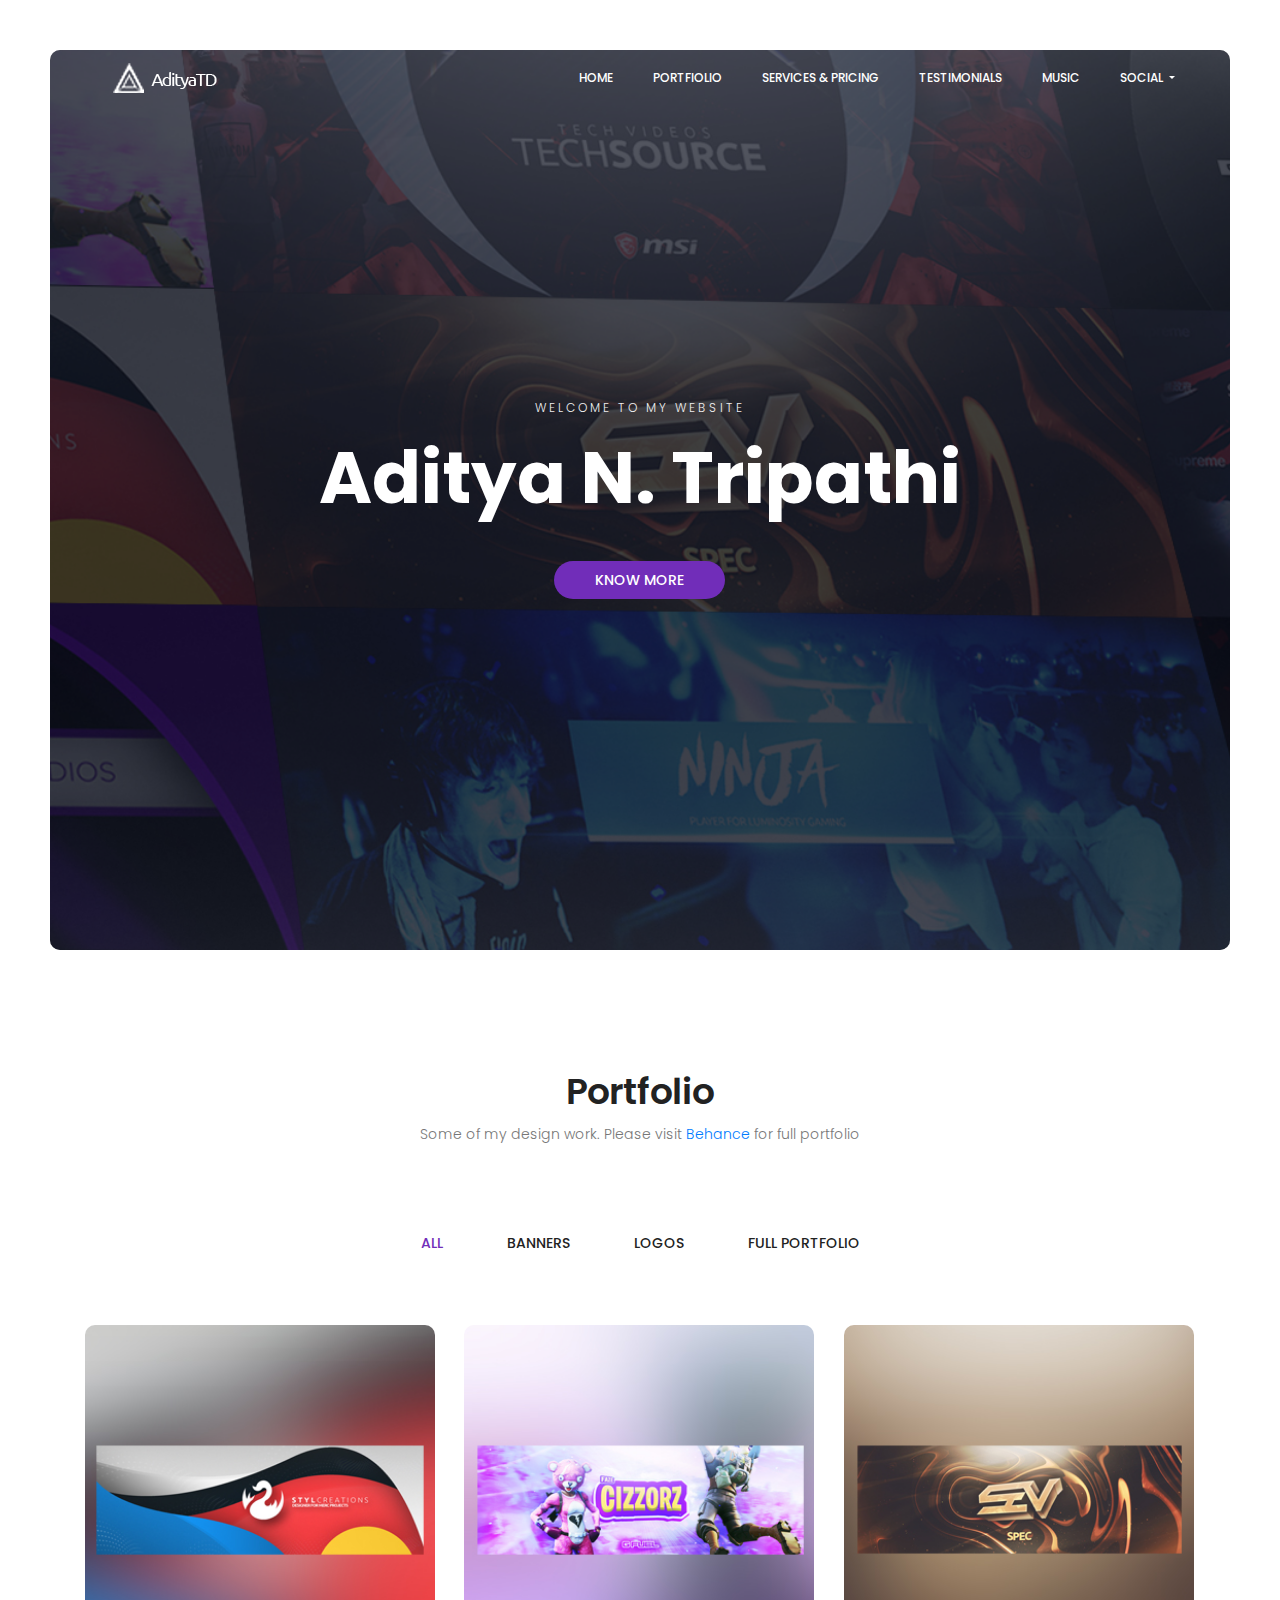
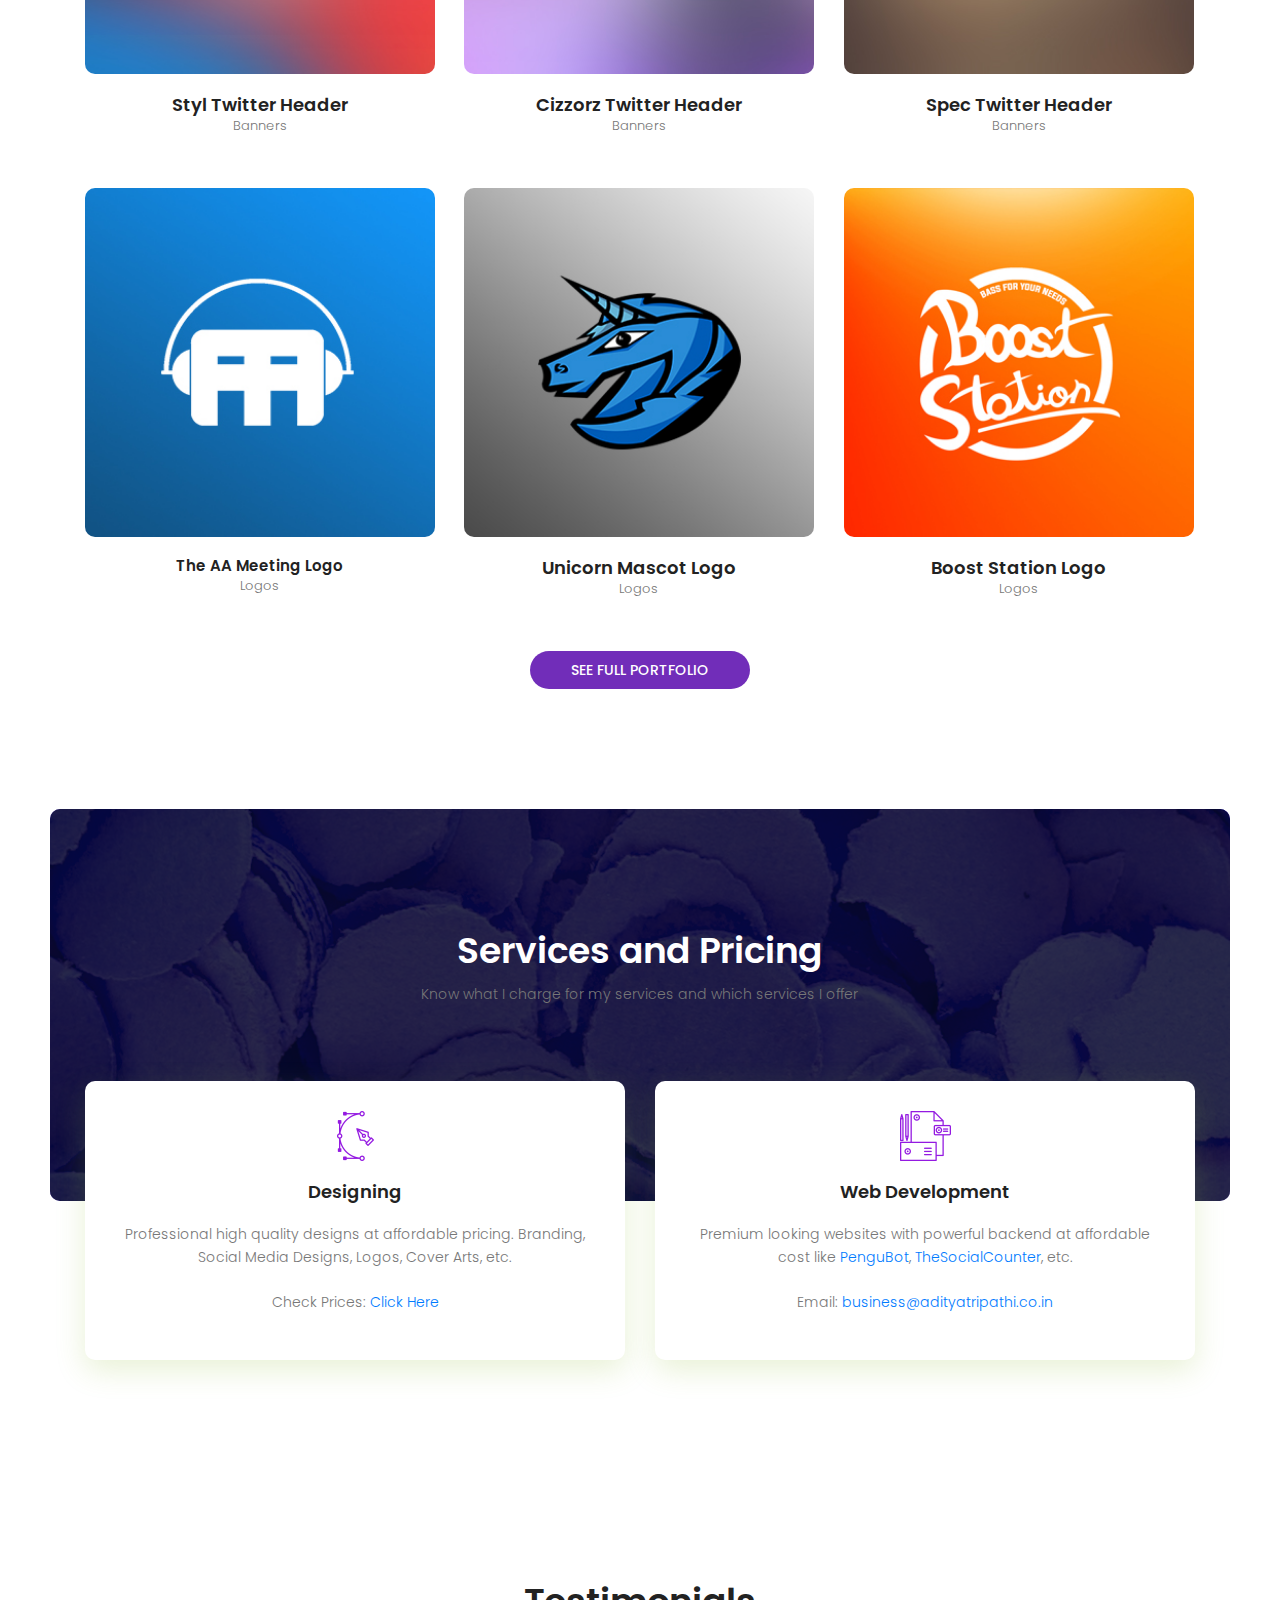
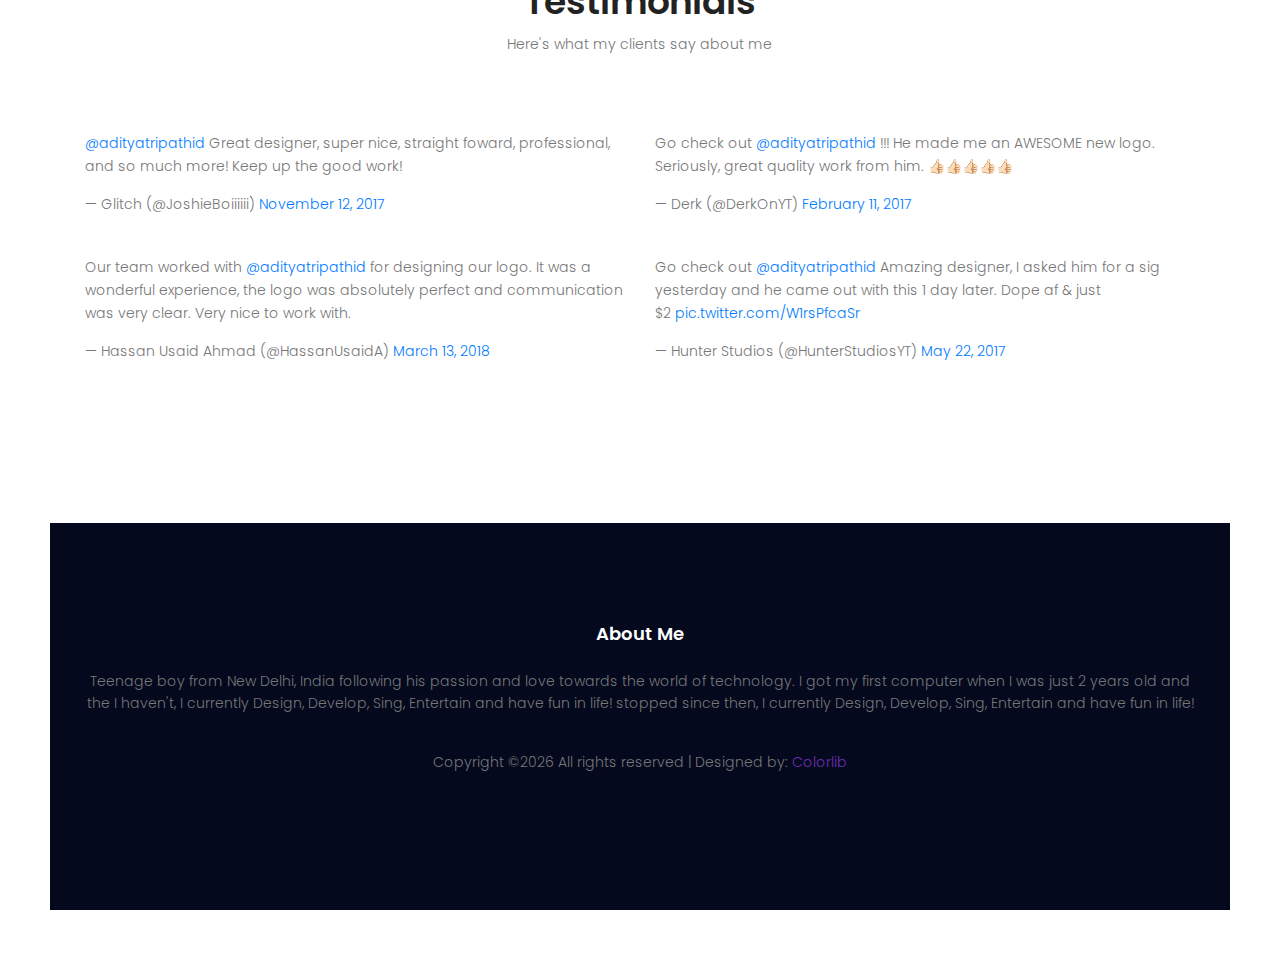
<file: 2018/index.html>
<!DOCTYPE html>
	<html lang="zxx" class="no-js">
	<head>
		<meta name="viewport" content="width=device-width, initial-scale=1, shrink-to-fit=no">
		<link rel="shortcut icon" href="img/fav.png">
		<meta name="author" content="Aditya Nath Tripathi">
		<meta name="description" content="Aditya is a singer/musician by passion but works as a full stack developer. It's been his passion to persue technology and music together.">
		<meta name="keywords" content="adityatd,aditya,aditya nath,aditya tripathi,aditya nath tripathi,aditya n tripathi, aditya td, aditya tripathi delhi, aditya dj delhi, adityadjdelhi, adityatripathidelhi, atd, tripathi, nath, aditya music, aditya song, aditya singer, aditya youtube, aditya songs, aditya singing, aditya sing, aditya developer, adi, adity, aditya technology">
		<meta charset="UTF-8">
		<title>Aditya Nath Tripathi</title>

		<meta property="og:type" content="profile">
		<meta property="og:title" content="Aditya Nath Tripathi - Home">
		<meta property="og:url" content="https://www.adityatripathi.co.in">
		<meta property="og:image" content="https://i.imgur.com/ulAiD8C.png">
		<meta property="profile:first_name" content="Aditya">
		<meta property="profile:last_name" content="Tripathi">

		<!-- Global site tag (gtag.js) - Google Analytics -->
		<script async src="https://www.googletagmanager.com/gtag/js?id=UA-45058479-8"></script>
		<script>
		  window.dataLayer = window.dataLayer || [];
		  function gtag(){dataLayer.push(arguments);}
		  gtag('js', new Date());

		  gtag('config', 'UA-45058479-8');
		</script>

		
		<link href="https://fonts.googleapis.com/css?family=Poppins:100,200,400,300,500,600,700" rel="stylesheet">
			<!--
			CSS
			============================================= -->
			<link rel="stylesheet" href="css/linearicons.css">
			<link rel="stylesheet" href="css/font-awesome.min.css">
			<link rel="stylesheet" href="css/bootstrap.css">
			<link rel="stylesheet" href="css/magnific-popup.css">
			<link rel="stylesheet" href="css/nice-select.css">
			<link rel="stylesheet" href="css/animate.min.css">
			<link rel="stylesheet" href="css/owl.carousel.css">
			<link rel="stylesheet" href="css/main.css">
		</head>
		<body>
			<div class="protfolio-wrap">

			<!-- Start Header Area -->
			<header class="default-header">
				<nav class="navbar navbar-expand-lg  navbar-light">
					<div class="container">
						  <a class="navbar-brand" href="index.html">
						  	<img src="img/logo.png" alt="">
						  </a>
						  <button class="navbar-toggler" type="button" data-toggle="collapse" data-target="#navbarSupportedContent" aria-controls="navbarSupportedContent" aria-expanded="false" aria-label="Toggle navigation">
						    <span class="text-white lnr lnr-menu"></span>
						  </button>

						  <div class="collapse navbar-collapse justify-content-end align-items-center" id="navbarSupportedContent">
						    <ul class="navbar-nav">
								<li><a href="#home">Home</a></li>
								<li><a href="#portfolio">Portfiolio</a></li>
								<li><a href="#service">Services & Pricing</a></li>
								<li><a href="#testimonial">Testimonials</a></li>
								<li><a href="https://youtube.com/AdityaTD">Music</a></li>
							   <!-- Dropdown -->
							    <li class="dropdown">
							      <a class="dropdown-toggle" href="#" id="navbardrop" data-toggle="dropdown">
							        Social
							      </a>
							      <div class="dropdown-menu">
							        <a class="dropdown-item" href="https://www.twitter.com/adityatripathid">Twitter</a>
							        <a class="dropdown-item" href="https://www.youtube.com/AdityaTD">YouTube</a>
											<a class="dropdown-item" href="https://www.fb.com/adityatripathidelhi">Facebook</a>
											<a class="dropdown-item" href="https://www.behance.net/AdityaTD">Behance</a>
											<a class="dropdown-item" href="https://www.dribbble.com/AdityaTD">Dribbble</a>
							      </div>
							    </li>
						    </ul>
						  </div>
					</div>
				</nav>
			</header>
			<!-- End Header Area -->
				<!-- start banner Area -->
				<section class="banner-area relative" id="home">
					<div class="overlay overlay-bg"></div>
					<div class="container">
						<div class="row fullscreen d-flex align-items-center justify-content-center">
							<div class="banner-content col-lg-10">
								<h5 class="text-uppercase">Welcome to my website</h5>
								<h1>
									Aditya N. Tripathi
								</h1>
								<a href="" class="primary-btn text-uppercase">Know More</a>
							</div>
						</div>
					</div>
				</section>
				<!-- End banner Area -->

				<!-- Start portfolio-area Area -->
				<section class="portfolio-area section-gap" id="portfolio">
				  <div class="container">
						<div class="row d-flex justify-content-center">
							<div class="menu-content col-lg-10">
								<div class="title text-center">
									<h1 class="mb-10">Portfolio</h1>
									<p>Some of my design work. Please visit <a href="https://behance.net/AdityaTD">Behance<a> for full portfolio</p>
								</div>
							</div>
						</div>

				    <div class="filters">
				      <ul>
				        <li class="active" data-filter="*">All</li>
								<li data-filter=".banners">Banners</li>
				        <li data-filter=".logos">Logos</li>
								<a href="https://www.behance.net/AdityaTD"><li>Full Portfolio</li></a>
				      </ul>
				    </div>

				    <div class="filters-content">
				      <div class="row grid">
				        <div class="single-portfolio col-sm-4 all banners">
				          <div class="item">
				            <a href="https://www.behance.net/gallery/51260801/Social-Media-Banner-Designs"><img src="img/p1.jpg" alt="Work 1"></a>
				            <div class="p-inner">
				              <h4>Styl Twitter Header</h4>
				              <div class="cat">Banners</div>
				            </div>
				          </div>
				        </div>
				        <div class="single-portfolio col-sm-4 all banners">
									<div class="item">
				            <a href="https://www.behance.net/gallery/51260801/Social-Media-Banner-Designs"><img src="img/p2.jpg" alt="Work 2"></a>
				            <div class="p-inner">
				              <h4>Cizzorz Twitter Header</h4>
				              <div class="cat">Banners</div>
				            </div>
				          </div>
				        </div>
				        <div class="single-portfolio col-sm-4 all banners">
									<div class="item">
				            <a href="https://www.behance.net/gallery/51260801/Social-Media-Banner-Designs"><img src="img/p3.jpg" alt="Work 3"></a>
				            <div class="p-inner">
				              <h4>Spec Twitter Header</h4>
				              <div class="cat">Banners</div>
				            </div>
				          </div>
				        </div>

				        <div class="single-portfolio col-sm-4 all logos">
				          <div class="item">
				            <a href="https://www.behance.net/gallery/63992037/The-AA-Meeting-Logo"><img src="img/p4.jpg" alt="Work 4"></a>
				            <div class="p-inner">
				              <h5>The AA Meeting Logo</h5>
				              <div class="cat">Logos</div>
				            </div>
				          </div>
				        </div>
				        <div class="single-portfolio col-sm-4 all logos">
				          <div class="item">
				            <a href="https://www.behance.net/gallery/60568029/Logofolio"><img src="img/p5.jpg" alt="Work 5"></a>
				            <div class="p-inner">
				              <h4>Unicorn Mascot Logo</h4>
				              <div class="cat">Logos</div>
				            </div>
				          </div>
				        </div>
				        <div class="single-portfolio col-sm-4 all logos">
				          <div class="item">
				            <a href="https://www.behance.net/gallery/60568029/Logofolio"><img src="img/p6.jpg" alt="Work 6"></a>
				            <div class="p-inner">
				              <h4>Boost Station Logo</h4>
				              <div class="cat">Logos</div>
				            </div>
				          </div>
				        </div>
				      </div>
							<center><a href="https://www.behance.net/AdityaTD" class="primary-btn text-uppercase">See Full Portfolio</a></center>
				    </div>

				  </div>
				</section>
				<!-- End portfolio-area Area -->


				<!-- Start service Area -->
				<section class="service-area section-gap relative" id="service">
					<div class="overlay overlay-bg"></div>
					<div class="container">
						<div class="row d-flex justify-content-center">
							<div class="menu-content pb-60 col-lg-10">
								<div class="title text-center">
									<h1 class="mb-10 text-white">Services and Pricing</h1>
									<p>Know what I charge for my services and which services I offer</p>
								</div>
							</div>
						</div>
					</div>
				</section>
				<!-- End service Area -->

				<!-- Start services Area -->
				<section class="services-area pb-100" >
					<div class="container">
						<div class="row">
							<div class="col-lg-6">
								<div class="single-service">
									<img class="img-fluid" src="img/s1.png" alt="">
									<h4>Designing</h4>
									<p>
										Professional high quality designs at affordable pricing. Branding, Social Media Designs, Logos, Cover Arts, etc.<br><br>Check Prices: <a href="https://docs.google.com/document/d/1Ciisb-VHWz2H-6aOUQpCN2Ons55s2g_cGT-wZcvUPX8/edit?usp=sharing">Click Here</a>
									</p>
								</div>
							</div>
							<div class="col-lg-6">
								<div class="single-service">
									<img class="img-fluid" src="img/s2.png" alt="">
									<h4>Web Development</h4>
									<p>
										Premium looking websites with powerful backend at affordable cost like <a href="https://www.PenguBot.cc">PenguBot<a/>, <a href="https://www.thesocialcounter.com">TheSocialCounter</a>, etc.<br><br>Email: <a href="mailto:business@adityatripathi.co.in">business@adityatripathi.co.in</a>
								</div>
							</div>
						</div>
					</div>
				</section>
				<!-- End services Area -->

				<!-- Start review Area -->
				<section class="review-area section-gap" id="testimonial">
					<div class="container">
						<div class="row d-flex justify-content-center">
							<div class="menu-content pb-60 col-lg-10">
								<div class="title text-center">
									<h1 class="mb-10">Testimonials</h1>
									<p>Here's what my clients say about me</p>
								</div>
							</div>
						</div>
						<div class="row">
							<div class="col-lg-6">
								<div class="single-review">
									<blockquote class="twitter-tweet" data-lang="en"><p lang="en" dir="ltr"><a href="https://twitter.com/adityatripathid?ref_src=twsrc%5Etfw">@adityatripathid</a> Great designer, super nice, straight foward, professional, and so much more! Keep up the good work!</p>&mdash; Glitch (@JoshieBoiiiiii) <a href="https://twitter.com/JoshieBoiiiiii/status/929718466289872896?ref_src=twsrc%5Etfw">November 12, 2017</a></blockquote>
									<script async src="https://platform.twitter.com/widgets.js" charset="utf-8"></script>
								</div>
								<div class="single-review">
									<blockquote class="twitter-tweet" data-lang="en"><p lang="en" dir="ltr">Our team worked with <a href="https://twitter.com/adityatripathid?ref_src=twsrc%5Etfw">@adityatripathid</a> for designing our logo. It was a wonderful experience, the logo was absolutely perfect and communication was very clear. Very nice to work with.</p>&mdash; Hassan Usaid Ahmad (@HassanUsaidA) <a href="https://twitter.com/HassanUsaidA/status/973583633662533632?ref_src=twsrc%5Etfw">March 13, 2018</a></blockquote>
									<script async src="https://platform.twitter.com/widgets.js" charset="utf-8"></script>
								</div>
							</div>
							<div class="col-lg-6">
								<div class="single-review">
									<blockquote class="twitter-tweet" data-conversation="none" data-lang="en"><p lang="en" dir="ltr">Go check out <a href="https://twitter.com/adityatripathid">@adityatripathid</a> !!! He made me an AWESOME new logo.  Seriously, great quality work from him. 👍🏻👍🏻👍🏻👍🏻👍🏻</p>&mdash; Derk (@DerkOnYT) <a href="https://twitter.com/DerkOnYT/status/830479070358020096">February 11, 2017</a></blockquote>
									<script async src="//platform.twitter.com/widgets.js" charset="utf-8"></script>
								</div>
								<div class="single-review">
									<blockquote class="twitter-tweet" data-cards="hidden" data-lang="en"><p lang="en" dir="ltr">Go check out <a href="https://twitter.com/adityatripathid">@adityatripathid</a> Amazing designer, I asked him for a sig yesterday and he came out with this 1 day later. Dope af &amp; just <br>$2 <a href="https://t.co/W1rsPfcaSr">pic.twitter.com/W1rsPfcaSr</a></p>&mdash; Hunter Studios (@HunterStudiosYT) <a href="https://twitter.com/HunterStudiosYT/status/866679200618557441">May 22, 2017</a></blockquote>
									<script async src="//platform.twitter.com/widgets.js" charset="utf-8"></script>
								</div>
							</div>
						</div>
				</section>
				<!-- End review Area -->


				<!-- start footer Area -->
				<footer class="footer-area section-gap">
					<div class="container">
						<div class="row">
							<div class="col-lg-12 col-md-12 col-sm-12">
								<div class="single-footer-widget">
									<center>
									<h6>About Me</h6>
									<p>
										Teenage boy from New Delhi, India following his passion and love towards the world of technology. I got my first computer when I was just 2 years old and the I haven't, I currently Design, Develop, Sing, Entertain and have fun in life! stopped since then, I currently Design, Develop, Sing, Entertain and have fun in life!
									</p>
									<p class="footer-text">
									<!-- Link back to Colorlib can't be removed. Template is licensed under CC BY 3.0. -->
Copyright &copy;<script>document.write(new Date().getFullYear());</script> All rights reserved | Designed by: <a href="https://colorlib.com/">Colorlib</a>
<!-- Link back to Colorlib can't be removed. Template is licensed under CC BY 3.0. -->
								</p>
							</center>
								</div>
							</div>
						</div>
					</div>
				</footer>
				<!-- End footer Area -->
			</div>
			<script src="js/vendor/jquery-2.2.4.min.js"></script>
			<script src="https://cdnjs.cloudflare.com/ajax/libs/popper.js/1.12.9/umd/popper.min.js" integrity="sha384-ApNbgh9B+Y1QKtv3Rn7W3mgPxhU9K/ScQsAP7hUibX39j7fakFPskvXusvfa0b4Q" crossorigin="anonymous"></script>
			<script src="js/vendor/bootstrap.min.js"></script>
  			<script src="js/easing.min.js"></script>
			<script src="js/jquery.ajaxchimp.min.js"></script>
			<script src="js/jquery.magnific-popup.min.js"></script>
			<script src="js/owl.carousel.min.js"></script>
			<script src="js/jquery.sticky.js"></script>
			<script src="js/jquery.nice-select.min.js"></script>
			<script src="js/parallax.min.js"></script>
			<script src="js/mail-script.js"></script>
			<script src="js/isotope.pkgd.min.js"></script>
			<script src="js/main.js"></script>
		</body>
	</html>
</file>
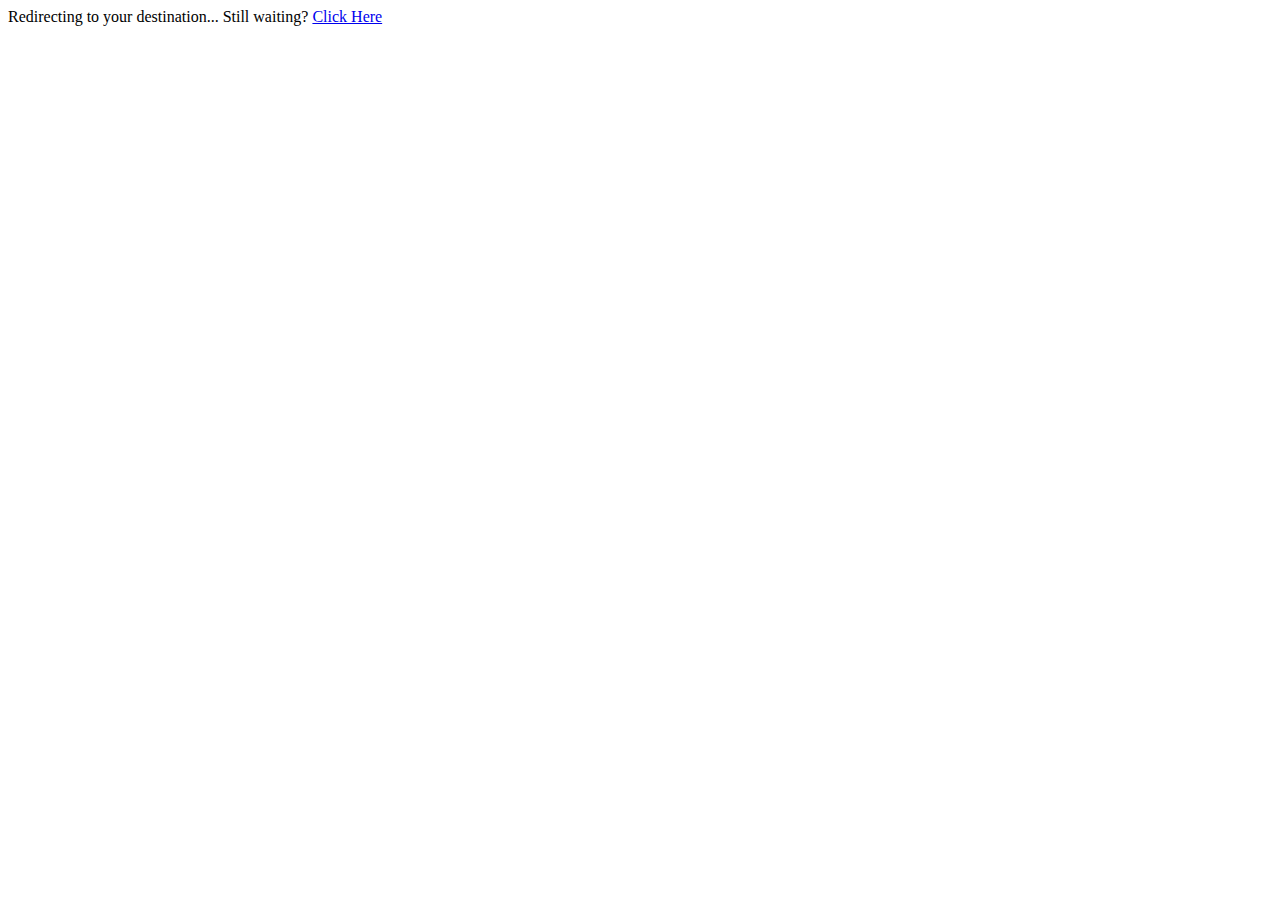
<file: zakham/index.html>
<!DOCTYPE html>
<html lang="en" class="has-navbar-fixed-top">
    <head>
        <meta charset="utf-8">
        <meta name="viewport" content="width=device-width, initial-scale=1">
        <title>Zakham - Aditya Tripathi ft. Selaab</title>

        <meta property="og:type" content="website">
		<meta property="og:title" content="Zakham - Aditya Tripathi ft.Selaab">
		<meta property="og:url" content="https://www.AdityaTD.me">
        <meta property="og:image" content="https://s3.amazonaws.com/gather.fandalism.com/3000x3000-1346515--A61CE2DF-6EF8-4A6E-9BF2533509F1AEDE--1612647052746--ArtworkFinal.jpg">
        <meta name="og:description" content="Zakham by Aditya Tripathi is Now Released! Stream now on Spotify, Apple Music, YouTube Music, JioSaavn, Amazon Music and more!">
		<meta property="profile:first_name" content="Aditya">
        <meta property="profile:last_name" content="Tripathi">
        <meta name="author" content="Aditya Nath Tripathi">
		<meta name="description" content="Zakham is Now Released! Stream now on Spotify, Apple Music, YouTube Music, JioSaavn, Amazon Music and more!">
		<meta name="keywords" content="aditya tripathi,aditya nath tripathi,adityatd,aditya td,aditya tripathi song,aditya song,aditya singing,aditya tripathi design,aditya tripathi developer,aditya,zakham, zakham aditya, zakham selaab, zakham aditya tripathi">

        <script async defer data-domain="adityatripathi.co.in" src="https://plausible.climactic.co/js/plausible.js"></script>
    </head>
    
    <body>
        Redirecting to your destination... Still waiting? <a href="https://distrokid.com/hyperfollow/adityatripathi/zakham-feat-selaab">Click Here</a>
    </body>

    <!-- Developed by Aditya Nath Tripathi (contact@adityatd.me) - All Rights Reserved -->
</html>
</file>
<file: 2018/css/linearicons.css>
@font-face {
	font-family: 'Linearicons-Free';
	src:url('../fonts/Linearicons-Free.eot?w118d');
	src:url('../fonts/Linearicons-Free.eot?#iefixw118d') format('embedded-opentype'),
		url('../fonts/Linearicons-Free.woff2?w118d') format('woff2'),
		url('../fonts/Linearicons-Free.woff?w118d') format('woff'),
		url('../fonts/Linearicons-Free.ttf?w118d') format('truetype'),
		url('../fonts/Linearicons-Free.svg?w118d#Linearicons-Free') format('svg');
	font-weight: normal;
	font-style: normal;
}

.lnr {
	font-family: 'Linearicons-Free';
	speak: none;
	font-style: normal;
	font-weight: normal;
	font-variant: normal;
	text-transform: none;
	line-height: 1;

	/* Better Font Rendering =========== */
	-webkit-font-smoothing: antialiased;
	-moz-osx-font-smoothing: grayscale;
}

.lnr-home:before {
	content: "\e800";
}
.lnr-apartment:before {
	content: "\e801";
}
.lnr-pencil:before {
	content: "\e802";
}
.lnr-magic-wand:before {
	content: "\e803";
}
.lnr-drop:before {
	content: "\e804";
}
.lnr-lighter:before {
	content: "\e805";
}
.lnr-poop:before {
	content: "\e806";
}
.lnr-sun:before {
	content: "\e807";
}
.lnr-moon:before {
	content: "\e808";
}
.lnr-cloud:before {
	content: "\e809";
}
.lnr-cloud-upload:before {
	content: "\e80a";
}
.lnr-cloud-download:before {
	content: "\e80b";
}
.lnr-cloud-sync:before {
	content: "\e80c";
}
.lnr-cloud-check:before {
	content: "\e80d";
}
.lnr-database:before {
	content: "\e80e";
}
.lnr-lock:before {
	content: "\e80f";
}
.lnr-cog:before {
	content: "\e810";
}
.lnr-trash:before {
	content: "\e811";
}
.lnr-dice:before {
	content: "\e812";
}
.lnr-heart:before {
	content: "\e813";
}
.lnr-star:before {
	content: "\e814";
}
.lnr-star-half:before {
	content: "\e815";
}
.lnr-star-empty:before {
	content: "\e816";
}
.lnr-flag:before {
	content: "\e817";
}
.lnr-envelope:before {
	content: "\e818";
}
.lnr-paperclip:before {
	content: "\e819";
}
.lnr-inbox:before {
	content: "\e81a";
}
.lnr-eye:before {
	content: "\e81b";
}
.lnr-printer:before {
	content: "\e81c";
}
.lnr-file-empty:before {
	content: "\e81d";
}
.lnr-file-add:before {
	content: "\e81e";
}
.lnr-enter:before {
	content: "\e81f";
}
.lnr-exit:before {
	content: "\e820";
}
.lnr-graduation-hat:before {
	content: "\e821";
}
.lnr-license:before {
	content: "\e822";
}
.lnr-music-note:before {
	content: "\e823";
}
.lnr-film-play:before {
	content: "\e824";
}
.lnr-camera-video:before {
	content: "\e825";
}
.lnr-camera:before {
	content: "\e826";
}
.lnr-picture:before {
	content: "\e827";
}
.lnr-book:before {
	content: "\e828";
}
.lnr-bookmark:before {
	content: "\e829";
}
.lnr-user:before {
	content: "\e82a";
}
.lnr-users:before {
	content: "\e82b";
}
.lnr-shirt:before {
	content: "\e82c";
}
.lnr-store:before {
	content: "\e82d";
}
.lnr-cart:before {
	content: "\e82e";
}
.lnr-tag:before {
	content: "\e82f";
}
.lnr-phone-handset:before {
	content: "\e830";
}
.lnr-phone:before {
	content: "\e831";
}
.lnr-pushpin:before {
	content: "\e832";
}
.lnr-map-marker:before {
	content: "\e833";
}
.lnr-map:before {
	content: "\e834";
}
.lnr-location:before {
	content: "\e835";
}
.lnr-calendar-full:before {
	content: "\e836";
}
.lnr-keyboard:before {
	content: "\e837";
}
.lnr-spell-check:before {
	content: "\e838";
}
.lnr-screen:before {
	content: "\e839";
}
.lnr-smartphone:before {
	content: "\e83a";
}
.lnr-tablet:before {
	content: "\e83b";
}
.lnr-laptop:before {
	content: "\e83c";
}
.lnr-laptop-phone:before {
	content: "\e83d";
}
.lnr-power-switch:before {
	content: "\e83e";
}
.lnr-bubble:before {
	content: "\e83f";
}
.lnr-heart-pulse:before {
	content: "\e840";
}
.lnr-construction:before {
	content: "\e841";
}
.lnr-pie-chart:before {
	content: "\e842";
}
.lnr-chart-bars:before {
	content: "\e843";
}
.lnr-gift:before {
	content: "\e844";
}
.lnr-diamond:before {
	content: "\e845";
}
.lnr-linearicons:before {
	content: "\e846";
}
.lnr-dinner:before {
	content: "\e847";
}
.lnr-coffee-cup:before {
	content: "\e848";
}
.lnr-leaf:before {
	content: "\e849";
}
.lnr-paw:before {
	content: "\e84a";
}
.lnr-rocket:before {
	content: "\e84b";
}
.lnr-briefcase:before {
	content: "\e84c";
}
.lnr-bus:before {
	content: "\e84d";
}
.lnr-car:before {
	content: "\e84e";
}
.lnr-train:before {
	content: "\e84f";
}
.lnr-bicycle:before {
	content: "\e850";
}
.lnr-wheelchair:before {
	content: "\e851";
}
.lnr-select:before {
	content: "\e852";
}
.lnr-earth:before {
	content: "\e853";
}
.lnr-smile:before {
	content: "\e854";
}
.lnr-sad:before {
	content: "\e855";
}
.lnr-neutral:before {
	content: "\e856";
}
.lnr-mustache:before {
	content: "\e857";
}
.lnr-alarm:before {
	content: "\e858";
}
.lnr-bullhorn:before {
	content: "\e859";
}
.lnr-volume-high:before {
	content: "\e85a";
}
.lnr-volume-medium:before {
	content: "\e85b";
}
.lnr-volume-low:before {
	content: "\e85c";
}
.lnr-volume:before {
	content: "\e85d";
}
.lnr-mic:before {
	content: "\e85e";
}
.lnr-hourglass:before {
	content: "\e85f";
}
.lnr-undo:before {
	content: "\e860";
}
.lnr-redo:before {
	content: "\e861";
}
.lnr-sync:before {
	content: "\e862";
}
.lnr-history:before {
	content: "\e863";
}
.lnr-clock:before {
	content: "\e864";
}
.lnr-download:before {
	content: "\e865";
}
.lnr-upload:before {
	content: "\e866";
}
.lnr-enter-down:before {
	content: "\e867";
}
.lnr-exit-up:before {
	content: "\e868";
}
.lnr-bug:before {
	content: "\e869";
}
.lnr-code:before {
	content: "\e86a";
}
.lnr-link:before {
	content: "\e86b";
}
.lnr-unlink:before {
	content: "\e86c";
}
.lnr-thumbs-up:before {
	content: "\e86d";
}
.lnr-thumbs-down:before {
	content: "\e86e";
}
.lnr-magnifier:before {
	content: "\e86f";
}
.lnr-cross:before {
	content: "\e870";
}
.lnr-menu:before {
	content: "\e871";
}
.lnr-list:before {
	content: "\e872";
}
.lnr-chevron-up:before {
	content: "\e873";
}
.lnr-chevron-down:before {
	content: "\e874";
}
.lnr-chevron-left:before {
	content: "\e875";
}
.lnr-chevron-right:before {
	content: "\e876";
}
.lnr-arrow-up:before {
	content: "\e877";
}
.lnr-arrow-down:before {
	content: "\e878";
}
.lnr-arrow-left:before {
	content: "\e879";
}
.lnr-arrow-right:before {
	content: "\e87a";
}
.lnr-move:before {
	content: "\e87b";
}
.lnr-warning:before {
	content: "\e87c";
}
.lnr-question-circle:before {
	content: "\e87d";
}
.lnr-menu-circle:before {
	content: "\e87e";
}
.lnr-checkmark-circle:before {
	content: "\e87f";
}
.lnr-cross-circle:before {
	content: "\e880";
}
.lnr-plus-circle:before {
	content: "\e881";
}
.lnr-circle-minus:before {
	content: "\e882";
}
.lnr-arrow-up-circle:before {
	content: "\e883";
}
.lnr-arrow-down-circle:before {
	content: "\e884";
}
.lnr-arrow-left-circle:before {
	content: "\e885";
}
.lnr-arrow-right-circle:before {
	content: "\e886";
}
.lnr-chevron-up-circle:before {
	content: "\e887";
}
.lnr-chevron-down-circle:before {
	content: "\e888";
}
.lnr-chevron-left-circle:before {
	content: "\e889";
}
.lnr-chevron-right-circle:before {
	content: "\e88a";
}
.lnr-crop:before {
	content: "\e88b";
}
.lnr-frame-expand:before {
	content: "\e88c";
}
.lnr-frame-contract:before {
	content: "\e88d";
}
.lnr-layers:before {
	content: "\e88e";
}
.lnr-funnel:before {
	content: "\e88f";
}
.lnr-text-format:before {
	content: "\e890";
}
.lnr-text-format-remove:before {
	content: "\e891";
}
.lnr-text-size:before {
	content: "\e892";
}
.lnr-bold:before {
	content: "\e893";
}
.lnr-italic:before {
	content: "\e894";
}
.lnr-underline:before {
	content: "\e895";
}
.lnr-strikethrough:before {
	content: "\e896";
}
.lnr-highlight:before {
	content: "\e897";
}
.lnr-text-align-left:before {
	content: "\e898";
}
.lnr-text-align-center:before {
	content: "\e899";
}
.lnr-text-align-right:before {
	content: "\e89a";
}
.lnr-text-align-justify:before {
	content: "\e89b";
}
.lnr-line-spacing:before {
	content: "\e89c";
}
.lnr-indent-increase:before {
	content: "\e89d";
}
.lnr-indent-decrease:before {
	content: "\e89e";
}
.lnr-pilcrow:before {
	content: "\e89f";
}
.lnr-direction-ltr:before {
	content: "\e8a0";
}
.lnr-direction-rtl:before {
	content: "\e8a1";
}
.lnr-page-break:before {
	content: "\e8a2";
}
.lnr-sort-alpha-asc:before {
	content: "\e8a3";
}
.lnr-sort-amount-asc:before {
	content: "\e8a4";
}
.lnr-hand:before {
	content: "\e8a5";
}
.lnr-pointer-up:before {
	content: "\e8a6";
}
.lnr-pointer-right:before {
	content: "\e8a7";
}
.lnr-pointer-down:before {
	content: "\e8a8";
}
.lnr-pointer-left:before {
	content: "\e8a9";
}
</file>
<file: 2018/css/nice-select.css>
.nice-select {
  -webkit-tap-highlight-color: transparent;
  background-color: #fff;
  border-radius: 5px;
  border: solid 1px #e8e8e8;
  box-sizing: border-box;
  clear: both;
  cursor: pointer;
  display: block;
  float: left;
  font-family: inherit;
  font-size: 14px;
  font-weight: normal;
  height: 42px;
  line-height: 40px;
  outline: none;
  padding-left: 18px;
  padding-right: 30px;
  position: relative;
  text-align: left !important;
  -webkit-transition: all 0.2s ease-in-out;
  transition: all 0.2s ease-in-out;
  -webkit-user-select: none;
     -moz-user-select: none;
      -ms-user-select: none;
          user-select: none;
  white-space: nowrap;
  width: auto; }
  .nice-select:hover {
    border-color: #dbdbdb; }
  .nice-select:active, .nice-select.open, .nice-select:focus {
    border-color: #999; }
  .nice-select:after {
    border-bottom: 2px solid #999;
    border-right: 2px solid #999;
    content: '';
    display: block;
    height: 5px;
    margin-top: -4px;
    pointer-events: none;
    position: absolute;
    right: 12px;
    top: 50%;
    -webkit-transform-origin: 66% 66%;
        -ms-transform-origin: 66% 66%;
            transform-origin: 66% 66%;
    -webkit-transform: rotate(45deg);
        -ms-transform: rotate(45deg);
            transform: rotate(45deg);
    -webkit-transition: all 0.15s ease-in-out;
    transition: all 0.15s ease-in-out;
    width: 5px; }
  .nice-select.open:after {
    -webkit-transform: rotate(-135deg);
        -ms-transform: rotate(-135deg);
            transform: rotate(-135deg); }
  .nice-select.open .list {
    opacity: 1;
    pointer-events: auto;
    -webkit-transform: scale(1) translateY(0);
        -ms-transform: scale(1) translateY(0);
            transform: scale(1) translateY(0); }
  .nice-select.disabled {
    border-color: #ededed;
    color: #999;
    pointer-events: none; }
    .nice-select.disabled:after {
      border-color: #cccccc; }
  .nice-select.wide {
    width: 100%; }
    .nice-select.wide .list {
      left: 0 !important;
      right: 0 !important; }
  .nice-select.right {
    float: right; }
    .nice-select.right .list {
      left: auto;
      right: 0; }
  .nice-select.small {
    font-size: 12px;
    height: 36px;
    line-height: 34px; }
    .nice-select.small:after {
      height: 4px;
      width: 4px; }
    .nice-select.small .option {
      line-height: 34px;
      min-height: 34px; }
  .nice-select .list {
    background-color: #fff;
    border-radius: 5px;
    box-shadow: 0 0 0 1px rgba(68, 68, 68, 0.11);
    box-sizing: border-box;
    margin-top: 4px;
    opacity: 0;
    overflow: hidden;
    padding: 0;
    pointer-events: none;
    position: absolute;
    top: 100%;
    left: 0;
    -webkit-transform-origin: 50% 0;
        -ms-transform-origin: 50% 0;
            transform-origin: 50% 0;
    -webkit-transform: scale(0.75) translateY(-21px);
        -ms-transform: scale(0.75) translateY(-21px);
            transform: scale(0.75) translateY(-21px);
    -webkit-transition: all 0.2s cubic-bezier(0.5, 0, 0, 1.25), opacity 0.15s ease-out;
    transition: all 0.2s cubic-bezier(0.5, 0, 0, 1.25), opacity 0.15s ease-out;
    z-index: 9; }
    .nice-select .list:hover .option:not(:hover) {
      background-color: transparent !important; }
  .nice-select .option {
    cursor: pointer;
    font-weight: 400;
    line-height: 40px;
    list-style: none;
    min-height: 40px;
    outline: none;
    padding-left: 18px;
    padding-right: 29px;
    text-align: left;
    -webkit-transition: all 0.2s;
    transition: all 0.2s; }
    .nice-select .option:hover, .nice-select .option.focus, .nice-select .option.selected.focus {
      background-color: #f6f6f6; }
    .nice-select .option.selected {
      font-weight: bold; }
    .nice-select .option.disabled {
      background-color: transparent;
      color: #999;
      cursor: default; }

.no-csspointerevents .nice-select .list {
  display: none; }

.no-csspointerevents .nice-select.open .list {
  display: block; }
</file>
<file: 2018/css/main.css>
/*--------------------------- Color variations ----------------------*/
/* Medium Layout: 1280px */
/* Tablet Layout: 768px */
/* Mobile Layout: 320px */
/* Wide Mobile Layout: 480px */
/* =================================== */
/*  Basic Style
/* =================================== */
::-moz-selection {
  /* Code for Firefox */
  background-color: #712db9;
  color: #fff;
}

::selection {
  background-color: #712db9;
  color: #fff;
}

::-webkit-input-placeholder {
  /* WebKit, Blink, Edge */
  color: #777777;
  font-weight: 300;
}

:-moz-placeholder {
  /* Mozilla Firefox 4 to 18 */
  color: #777777;
  opacity: 1;
  font-weight: 300;
}

::-moz-placeholder {
  /* Mozilla Firefox 19+ */
  color: #777777;
  opacity: 1;
  font-weight: 300;
}

:-ms-input-placeholder {
  /* Internet Explorer 10-11 */
  color: #777777;
  font-weight: 300;
}

::-ms-input-placeholder {
  /* Microsoft Edge */
  color: #777777;
  font-weight: 300;
}

body {
  color: #777777;
  font-family: "Poppins", sans-serif;
  font-size: 14px;
  font-weight: 300;
  line-height: 1.625em;
  position: relative;
}

ol, ul {
  margin: 0;
  padding: 0;
  list-style: none;
}

select {
  display: block;
}

figure {
  margin: 0;
}

a {
  -webkit-transition: all 0.3s ease 0s;
  -moz-transition: all 0.3s ease 0s;
  -o-transition: all 0.3s ease 0s;
  transition: all 0.3s ease 0s;
}

iframe {
  border: 0;
}

a, a:focus, a:hover {
  text-decoration: none;
  outline: 0;
}

.btn.active.focus,
.btn.active:focus,
.btn.focus,
.btn.focus:active,
.btn:active:focus,
.btn:focus {
  text-decoration: none;
  outline: 0;
}

.card-panel {
  margin: 0;
  padding: 60px;
}

/**
 *  Typography
 *
 **/
.btn i, .btn-large i, .btn-floating i, .btn-large i, .btn-flat i {
  font-size: 1em;
  line-height: inherit;
}

.gray-bg {
  background: #f9f9ff;
}

h1, h2, h3,
h4, h5, h6 {
  font-family: "Poppins", sans-serif;
  color: #222222;
  line-height: 1.2em !important;
  margin-bottom: 0;
  margin-top: 0;
  font-weight: 600;
}

.h1, .h2, .h3,
.h4, .h5, .h6 {
  margin-bottom: 0;
  margin-top: 0;
  font-family: "Poppins", sans-serif;
  font-weight: 600;
  color: #222222;
}

h1, .h1 {
  font-size: 36px;
}

h2, .h2 {
  font-size: 30px;
}

h3, .h3 {
  font-size: 24px;
}

h4, .h4 {
  font-size: 18px;
}

h5, .h5 {
  font-size: 16px;
}

h6, .h6 {
  font-size: 14px;
  color: #222222;
}

td, th {
  border-radius: 0px;
}

/**
 * For modern browsers
 * 1. The space content is one way to avoid an Opera bug when the
 *    contenteditable attribute is included anywhere else in the document.
 *    Otherwise it causes space to appear at the top and bottom of elements
 *    that are clearfixed.
 * 2. The use of `table` rather than `block` is only necessary if using
 *    `:before` to contain the top-margins of child elements.
 */
.clear::before, .clear::after {
  content: " ";
  display: table;
}

.clear::after {
  clear: both;
}

.fz-11 {
  font-size: 11px;
}

.fz-12 {
  font-size: 12px;
}

.fz-13 {
  font-size: 13px;
}

.fz-14 {
  font-size: 14px;
}

.fz-15 {
  font-size: 15px;
}

.fz-16 {
  font-size: 16px;
}

.fz-18 {
  font-size: 18px;
}

.fz-30 {
  font-size: 30px;
}

.fz-48 {
  font-size: 48px !important;
}

.fw100 {
  font-weight: 100;
}

.fw300 {
  font-weight: 300;
}

.fw400 {
  font-weight: 400 !important;
}

.fw500 {
  font-weight: 500;
}

.f700 {
  font-weight: 700;
}

.fsi {
  font-style: italic;
}

.mt-10 {
  margin-top: 10px;
}

.mt-15 {
  margin-top: 15px;
}

.mt-20 {
  margin-top: 20px;
}

.mt-25 {
  margin-top: 25px;
}

.mt-30 {
  margin-top: 30px;
}

.mt-35 {
  margin-top: 35px;
}

.mt-40 {
  margin-top: 40px;
}

.mt-50 {
  margin-top: 50px;
}

.mt-60 {
  margin-top: 60px;
}

.mt-70 {
  margin-top: 70px;
}

.mt-80 {
  margin-top: 80px;
}

.mt-100 {
  margin-top: 100px;
}

.mt-120 {
  margin-top: 120px;
}

.mt-150 {
  margin-top: 150px;
}

.ml-0 {
  margin-left: 0 !important;
}

.ml-5 {
  margin-left: 5px !important;
}

.ml-10 {
  margin-left: 10px;
}

.ml-15 {
  margin-left: 15px;
}

.ml-20 {
  margin-left: 20px;
}

.ml-30 {
  margin-left: 30px;
}

.ml-50 {
  margin-left: 50px;
}

.mr-0 {
  margin-right: 0 !important;
}

.mr-5 {
  margin-right: 5px !important;
}

.mr-15 {
  margin-right: 15px;
}

.mr-10 {
  margin-right: 10px;
}

.mr-20 {
  margin-right: 20px;
}

.mr-30 {
  margin-right: 30px;
}

.mr-50 {
  margin-right: 50px;
}

.mb-0 {
  margin-bottom: 0px;
}

.mb-0-i {
  margin-bottom: 0px !important;
}

.mb-5 {
  margin-bottom: 5px;
}

.mb-10 {
  margin-bottom: 10px;
}

.mb-15 {
  margin-bottom: 15px;
}

.mb-20 {
  margin-bottom: 20px;
}

.mb-25 {
  margin-bottom: 25px;
}

.mb-30 {
  margin-bottom: 30px;
}

.mb-40 {
  margin-bottom: 40px;
}

.mb-50 {
  margin-bottom: 50px;
}

.mb-60 {
  margin-bottom: 60px;
}

.mb-70 {
  margin-bottom: 70px;
}

.mb-80 {
  margin-bottom: 80px;
}

.mb-90 {
  margin-bottom: 90px;
}

.mb-100 {
  margin-bottom: 100px;
}

.pt-0 {
  padding-top: 0px;
}

.pt-10 {
  padding-top: 10px;
}

.pt-15 {
  padding-top: 15px;
}

.pt-20 {
  padding-top: 20px;
}

.pt-25 {
  padding-top: 25px;
}

.pt-30 {
  padding-top: 30px;
}

.pt-40 {
  padding-top: 40px;
}

.pt-50 {
  padding-top: 50px;
}

.pt-60 {
  padding-top: 60px;
}

.pt-70 {
  padding-top: 70px;
}

.pt-80 {
  padding-top: 80px;
}

.pt-90 {
  padding-top: 90px;
}

.pt-100 {
  padding-top: 100px;
}

.pt-120 {
  padding-top: 120px;
}

.pt-150 {
  padding-top: 150px;
}

.pt-170 {
  padding-top: 170px;
}

.pb-0 {
  padding-bottom: 0px;
}

.pb-10 {
  padding-bottom: 10px;
}

.pb-15 {
  padding-bottom: 15px;
}

.pb-20 {
  padding-bottom: 20px;
}

.pb-25 {
  padding-bottom: 25px;
}

.pb-30 {
  padding-bottom: 30px;
}

.pb-40 {
  padding-bottom: 40px;
}

.pb-50 {
  padding-bottom: 50px;
}

.pb-60 {
  padding-bottom: 60px;
}

.pb-70 {
  padding-bottom: 70px;
}

.pb-80 {
  padding-bottom: 80px;
}

.pb-90 {
  padding-bottom: 90px;
}

.pb-100 {
  padding-bottom: 100px;
}

.pb-120 {
  padding-bottom: 120px;
}

.pb-150 {
  padding-bottom: 150px;
}

.pr-30 {
  padding-right: 30px;
}

.pl-30 {
  padding-left: 30px;
}

.pl-90 {
  padding-left: 90px;
}

.p-40 {
  padding: 40px;
}

.float-left {
  float: left;
}

.float-right {
  float: right;
}

.text-italic {
  font-style: italic;
}

.text-white {
  color: #fff;
}

.text-black {
  color: #000;
}

.transition {
  -webkit-transition: all 0.3s ease 0s;
  -moz-transition: all 0.3s ease 0s;
  -o-transition: all 0.3s ease 0s;
  transition: all 0.3s ease 0s;
}

.section-full {
  padding: 100px 0;
}

.section-half {
  padding: 75px 0;
}

.text-center {
  text-align: center;
}

.text-left {
  text-align: left;
}

.text-rigth {
  text-align: right;
}

.flex {
  display: -webkit-box;
  display: -webkit-flex;
  display: -moz-flex;
  display: -ms-flexbox;
  display: flex;
}

.inline-flex {
  display: -webkit-inline-box;
  display: -webkit-inline-flex;
  display: -moz-inline-flex;
  display: -ms-inline-flexbox;
  display: inline-flex;
}

.flex-grow {
  -webkit-box-flex: 1;
  -webkit-flex-grow: 1;
  -moz-flex-grow: 1;
  -ms-flex-positive: 1;
  flex-grow: 1;
}

.flex-wrap {
  -webkit-flex-wrap: wrap;
  -moz-flex-wrap: wrap;
  -ms-flex-wrap: wrap;
  flex-wrap: wrap;
}

.flex-left {
  -webkit-box-pack: start;
  -ms-flex-pack: start;
  -webkit-justify-content: flex-start;
  -moz-justify-content: flex-start;
  justify-content: flex-start;
}

.flex-middle {
  -webkit-box-align: center;
  -ms-flex-align: center;
  -webkit-align-items: center;
  -moz-align-items: center;
  align-items: center;
}

.flex-right {
  -webkit-box-pack: end;
  -ms-flex-pack: end;
  -webkit-justify-content: flex-end;
  -moz-justify-content: flex-end;
  justify-content: flex-end;
}

.flex-top {
  -webkit-align-self: flex-start;
  -moz-align-self: flex-start;
  -ms-flex-item-align: start;
  align-self: flex-start;
}

.flex-center {
  -webkit-box-pack: center;
  -ms-flex-pack: center;
  -webkit-justify-content: center;
  -moz-justify-content: center;
  justify-content: center;
}

.flex-bottom {
  -webkit-align-self: flex-end;
  -moz-align-self: flex-end;
  -ms-flex-item-align: end;
  align-self: flex-end;
}

.space-between {
  -webkit-box-pack: justify;
  -ms-flex-pack: justify;
  -webkit-justify-content: space-between;
  -moz-justify-content: space-between;
  justify-content: space-between;
}

.space-around {
  -ms-flex-pack: distribute;
  -webkit-justify-content: space-around;
  -moz-justify-content: space-around;
  justify-content: space-around;
}

.flex-column {
  -webkit-box-direction: normal;
  -webkit-box-orient: vertical;
  -webkit-flex-direction: column;
  -moz-flex-direction: column;
  -ms-flex-direction: column;
  flex-direction: column;
}

.flex-cell {
  display: -webkit-box;
  display: -webkit-flex;
  display: -moz-flex;
  display: -ms-flexbox;
  display: flex;
  -webkit-box-flex: 1;
  -webkit-flex-grow: 1;
  -moz-flex-grow: 1;
  -ms-flex-positive: 1;
  flex-grow: 1;
}

.display-table {
  display: table;
}

.light {
  color: #fff;
}

.dark {
  color: #222;
}

.relative {
  position: relative;
}

.overflow-hidden {
  overflow: hidden;
}

.overlay {
  position: absolute;
  left: 0;
  right: 0;
  top: 0;
  bottom: 0;
}

.container.fullwidth {
  width: 100%;
}

.container.no-padding {
  padding-left: 0;
  padding-right: 0;
}

.no-padding {
  padding: 0;
}

.section-bg {
  background: #f9fafc;
}

@media (max-width: 767px) {
  .no-flex-xs {
    display: block !important;
  }
}

.row.no-margin {
  margin-left: 0;
  margin-right: 0;
}

.sample-text-area {
  background: #fff;
  padding: 100px 0 70px 0;
}

.text-heading {
  margin-bottom: 30px;
  font-size: 24px;
}

b, sup, sub, u, del {
  color: #712db9;
}

h1 {
  font-size: 36px;
}

h2 {
  font-size: 30px;
}

h3 {
  font-size: 24px;
}

h4 {
  font-size: 18px;
}

h5 {
  font-size: 16px;
}

h6 {
  font-size: 14px;
}

h1, h2, h3, h4, h5, h6 {
  line-height: 1.5em;
}

.typography h1, .typography h2, .typography h3, .typography h4, .typography h5, .typography h6 {
  color: #777777;
}

.button-area {
  background: #fff;
}

.button-area .border-top-generic {
  padding: 70px 15px;
  border-top: 1px dotted #eee;
}

.button-group-area .genric-btn {
  margin-right: 10px;
  margin-top: 10px;
}

.button-group-area .genric-btn:last-child {
  margin-right: 0;
}

.genric-btn {
  display: inline-block;
  outline: none;
  line-height: 40px;
  padding: 0 30px;
  font-size: .8em;
  text-align: center;
  text-decoration: none;
  font-weight: 500;
  cursor: pointer;
  -webkit-transition: all 0.3s ease 0s;
  -moz-transition: all 0.3s ease 0s;
  -o-transition: all 0.3s ease 0s;
  transition: all 0.3s ease 0s;
}

.genric-btn:focus {
  outline: none;
}

.genric-btn.e-large {
  padding: 0 40px;
  line-height: 50px;
}

.genric-btn.large {
  line-height: 45px;
}

.genric-btn.medium {
  line-height: 30px;
}

.genric-btn.small {
  line-height: 25px;
}

.genric-btn.radius {
  border-radius: 3px;
}

.genric-btn.circle {
  border-radius: 20px;
}

.genric-btn.arrow {
  display: -webkit-inline-box;
  display: -ms-inline-flexbox;
  display: inline-flex;
  -webkit-box-align: center;
  -ms-flex-align: center;
  align-items: center;
}

.genric-btn.arrow span {
  margin-left: 10px;
}

.genric-btn.default {
  color: #222222;
  background: #f9f9ff;
  border: 1px solid transparent;
}

.genric-btn.default:hover {
  border: 1px solid #f9f9ff;
  background: #fff;
}

.genric-btn.default-border {
  border: 1px solid #f9f9ff;
  background: #fff;
}

.genric-btn.default-border:hover {
  color: #222222;
  background: #f9f9ff;
  border: 1px solid transparent;
}

.genric-btn.primary {
  color: #fff;
  background: #712db9;
  border: 1px solid transparent;
}

.genric-btn.primary:hover {
  color: #712db9;
  border: 1px solid #712db9;
  background: #fff;
}

.genric-btn.primary-border {
  color: #712db9;
  border: 1px solid #712db9;
  background: #fff;
}

.genric-btn.primary-border:hover {
  color: #fff;
  background: #712db9;
  border: 1px solid transparent;
}

.genric-btn.success {
  color: #fff;
  background: #4cd3e3;
  border: 1px solid transparent;
}

.genric-btn.success:hover {
  color: #4cd3e3;
  border: 1px solid #4cd3e3;
  background: #fff;
}

.genric-btn.success-border {
  color: #4cd3e3;
  border: 1px solid #4cd3e3;
  background: #fff;
}

.genric-btn.success-border:hover {
  color: #fff;
  background: #4cd3e3;
  border: 1px solid transparent;
}

.genric-btn.info {
  color: #fff;
  background: #38a4ff;
  border: 1px solid transparent;
}

.genric-btn.info:hover {
  color: #38a4ff;
  border: 1px solid #38a4ff;
  background: #fff;
}

.genric-btn.info-border {
  color: #38a4ff;
  border: 1px solid #38a4ff;
  background: #fff;
}

.genric-btn.info-border:hover {
  color: #fff;
  background: #38a4ff;
  border: 1px solid transparent;
}

.genric-btn.warning {
  color: #fff;
  background: #f400ab;
  border: 1px solid transparent;
}

.genric-btn.warning:hover {
  color: #f400ab;
  border: 1px solid #f400ab;
  background: #fff;
}

.genric-btn.warning-border {
  color: #f400ab;
  border: 1px solid #f400ab;
  background: #fff;
}

.genric-btn.warning-border:hover {
  color: #fff;
  background: #f400ab;
  border: 1px solid transparent;
}

.genric-btn.danger {
  color: #fff;
  background: #f44a40;
  border: 1px solid transparent;
}

.genric-btn.danger:hover {
  color: #f44a40;
  border: 1px solid #f44a40;
  background: #fff;
}

.genric-btn.danger-border {
  color: #f44a40;
  border: 1px solid #f44a40;
  background: #fff;
}

.genric-btn.danger-border:hover {
  color: #fff;
  background: #f44a40;
  border: 1px solid transparent;
}

.genric-btn.link {
  color: #222222;
  background: #f9f9ff;
  text-decoration: underline;
  border: 1px solid transparent;
}

.genric-btn.link:hover {
  color: #222222;
  border: 1px solid #f9f9ff;
  background: #fff;
}

.genric-btn.link-border {
  color: #222222;
  border: 1px solid #f9f9ff;
  background: #fff;
  text-decoration: underline;
}

.genric-btn.link-border:hover {
  color: #222222;
  background: #f9f9ff;
  border: 1px solid transparent;
}

.genric-btn.disable {
  color: #222222, 0.3;
  background: #f9f9ff;
  border: 1px solid transparent;
  cursor: not-allowed;
}

.generic-blockquote {
  padding: 30px 50px 30px 30px;
  background: #f9f9ff;
  border-left: 2px solid #8ab92d;
}

@media (max-width: 990px) {
  .progress-table-wrap {
    overflow-x: scroll;
  }
}

.progress-table {
  background: #f9f9ff;
  padding: 15px 0px 30px 0px;
  min-width: 800px;
}

.progress-table .serial {
  width: 11.83%;
  padding-left: 30px;
}

.progress-table .country {
  width: 28.07%;
}

.progress-table .visit {
  width: 19.74%;
}

.progress-table .percentage {
  width: 40.36%;
  padding-right: 50px;
}

.progress-table .table-head {
  display: flex;
}

.progress-table .table-head .serial, .progress-table .table-head .country, .progress-table .table-head .visit, .progress-table .table-head .percentage {
  color: #222222;
  line-height: 40px;
  text-transform: uppercase;
  font-weight: 500;
}

.progress-table .table-row {
  padding: 15px 0;
  border-top: 1px solid #edf3fd;
  display: flex;
}

.progress-table .table-row .serial, .progress-table .table-row .country, .progress-table .table-row .visit, .progress-table .table-row .percentage {
  display: flex;
  align-items: center;
}

.progress-table .table-row .country img {
  margin-right: 15px;
}

.progress-table .table-row .percentage .progress {
  width: 80%;
  border-radius: 0px;
  background: transparent;
}

.progress-table .table-row .percentage .progress .progress-bar {
  height: 5px;
  line-height: 5px;
}

.progress-table .table-row .percentage .progress .progress-bar.color-1 {
  background-color: #6382e6;
}

.progress-table .table-row .percentage .progress .progress-bar.color-2 {
  background-color: #e66686;
}

.progress-table .table-row .percentage .progress .progress-bar.color-3 {
  background-color: #f09359;
}

.progress-table .table-row .percentage .progress .progress-bar.color-4 {
  background-color: #fb73f0;
}

.progress-table .table-row .percentage .progress .progress-bar.color-5 {
  background-color: #fb73c7;
}

.progress-table .table-row .percentage .progress .progress-bar.color-6 {
  background-color: #6382e6;
}

.progress-table .table-row .percentage .progress .progress-bar.color-7 {
  background-color: #a367e7;
}

.progress-table .table-row .percentage .progress .progress-bar.color-8 {
  background-color: #e66686;
}

.single-gallery-image {
  margin-top: 30px;
  background-repeat: no-repeat !important;
  background-position: center center !important;
  background-size: cover !important;
  height: 200px;
}

.list-style {
  width: 14px;
  height: 14px;
}

.unordered-list li {
  position: relative;
  padding-left: 30px;
  line-height: 1.82em !important;
}

.unordered-list li:before {
  content: "";
  position: absolute;
  width: 14px;
  height: 14px;
  border: 3px solid #712db9;
  background: #fff;
  top: 4px;
  left: 0;
  border-radius: 50%;
}

.ordered-list {
  margin-left: 30px;
}

.ordered-list li {
  list-style-type: decimal-leading-zero;
  color: #712db9;
  font-weight: 500;
  line-height: 1.82em !important;
}

.ordered-list li span {
  font-weight: 300;
  color: #777777;
}

.ordered-list-alpha li {
  margin-left: 30px;
  list-style-type: lower-alpha;
  color: #712db9;
  font-weight: 500;
  line-height: 1.82em !important;
}

.ordered-list-alpha li span {
  font-weight: 300;
  color: #777777;
}

.ordered-list-roman li {
  margin-left: 30px;
  list-style-type: lower-roman;
  color: #712db9;
  font-weight: 500;
  line-height: 1.82em !important;
}

.ordered-list-roman li span {
  font-weight: 300;
  color: #777777;
}

.single-input {
  display: block;
  width: 100%;
  line-height: 40px;
  border: none;
  outline: none;
  background: #f9f9ff;
  padding: 0 20px;
}

.single-input:focus {
  outline: none;
}

.input-group-icon {
  position: relative;
}

.input-group-icon .icon {
  position: absolute;
  left: 20px;
  top: 0;
  line-height: 40px;
  z-index: 3;
}

.input-group-icon .icon i {
  color: #797979;
}

.input-group-icon .single-input {
  padding-left: 45px;
}

.single-textarea {
  display: block;
  width: 100%;
  line-height: 40px;
  border: none;
  outline: none;
  background: #f9f9ff;
  padding: 0 20px;
  height: 100px;
  resize: none;
}

.single-textarea:focus {
  outline: none;
}

.single-input-primary {
  display: block;
  width: 100%;
  line-height: 40px;
  border: 1px solid transparent;
  outline: none;
  background: #f9f9ff;
  padding: 0 20px;
}

.single-input-primary:focus {
  outline: none;
  border: 1px solid #712db9;
}

.single-input-accent {
  display: block;
  width: 100%;
  line-height: 40px;
  border: 1px solid transparent;
  outline: none;
  background: #f9f9ff;
  padding: 0 20px;
}

.single-input-accent:focus {
  outline: none;
  border: 1px solid #eb6b55;
}

.single-input-secondary {
  display: block;
  width: 100%;
  line-height: 40px;
  border: 1px solid transparent;
  outline: none;
  background: #f9f9ff;
  padding: 0 20px;
}

.single-input-secondary:focus {
  outline: none;
  border: 1px solid #f09359;
}

.default-switch {
  width: 35px;
  height: 17px;
  border-radius: 8.5px;
  background: #f9f9ff;
  position: relative;
  cursor: pointer;
}

.default-switch input {
  position: absolute;
  left: 0;
  top: 0;
  right: 0;
  bottom: 0;
  width: 100%;
  height: 100%;
  opacity: 0;
  cursor: pointer;
}

.default-switch input + label {
  position: absolute;
  top: 1px;
  left: 1px;
  width: 15px;
  height: 15px;
  border-radius: 50%;
  background: #712db9;
  -webkit-transition: all 0.2s;
  -moz-transition: all 0.2s;
  -o-transition: all 0.2s;
  transition: all 0.2s;
  box-shadow: 0px 4px 5px 0px rgba(0, 0, 0, 0.2);
  cursor: pointer;
}

.default-switch input:checked + label {
  left: 19px;
}

.primary-switch {
  width: 35px;
  height: 17px;
  border-radius: 8.5px;
  background: #f9f9ff;
  position: relative;
  cursor: pointer;
}

.primary-switch input {
  position: absolute;
  left: 0;
  top: 0;
  right: 0;
  bottom: 0;
  width: 100%;
  height: 100%;
  opacity: 0;
}

.primary-switch input + label {
  position: absolute;
  left: 0;
  top: 0;
  right: 0;
  bottom: 0;
  width: 100%;
  height: 100%;
}

.primary-switch input + label:before {
  content: "";
  position: absolute;
  left: 0;
  top: 0;
  right: 0;
  bottom: 0;
  width: 100%;
  height: 100%;
  background: transparent;
  border-radius: 8.5px;
  cursor: pointer;
  -webkit-transition: all 0.2s;
  -moz-transition: all 0.2s;
  -o-transition: all 0.2s;
  transition: all 0.2s;
}

.primary-switch input + label:after {
  content: "";
  position: absolute;
  top: 1px;
  left: 1px;
  width: 15px;
  height: 15px;
  border-radius: 50%;
  background: #fff;
  -webkit-transition: all 0.2s;
  -moz-transition: all 0.2s;
  -o-transition: all 0.2s;
  transition: all 0.2s;
  box-shadow: 0px 4px 5px 0px rgba(0, 0, 0, 0.2);
  cursor: pointer;
}

.primary-switch input:checked + label:after {
  left: 19px;
}

.primary-switch input:checked + label:before {
  background: #712db9;
}

.confirm-switch {
  width: 35px;
  height: 17px;
  border-radius: 8.5px;
  background: #f9f9ff;
  position: relative;
  cursor: pointer;
}

.confirm-switch input {
  position: absolute;
  left: 0;
  top: 0;
  right: 0;
  bottom: 0;
  width: 100%;
  height: 100%;
  opacity: 0;
}

.confirm-switch input + label {
  position: absolute;
  left: 0;
  top: 0;
  right: 0;
  bottom: 0;
  width: 100%;
  height: 100%;
}

.confirm-switch input + label:before {
  content: "";
  position: absolute;
  left: 0;
  top: 0;
  right: 0;
  bottom: 0;
  width: 100%;
  height: 100%;
  background: transparent;
  border-radius: 8.5px;
  -webkit-transition: all 0.2s;
  -moz-transition: all 0.2s;
  -o-transition: all 0.2s;
  transition: all 0.2s;
  cursor: pointer;
}

.confirm-switch input + label:after {
  content: "";
  position: absolute;
  top: 1px;
  left: 1px;
  width: 15px;
  height: 15px;
  border-radius: 50%;
  background: #fff;
  -webkit-transition: all 0.2s;
  -moz-transition: all 0.2s;
  -o-transition: all 0.2s;
  transition: all 0.2s;
  box-shadow: 0px 4px 5px 0px rgba(0, 0, 0, 0.2);
  cursor: pointer;
}

.confirm-switch input:checked + label:after {
  left: 19px;
}

.confirm-switch input:checked + label:before {
  background: #4cd3e3;
}

.primary-checkbox {
  width: 16px;
  height: 16px;
  border-radius: 3px;
  background: #f9f9ff;
  position: relative;
  cursor: pointer;
}

.primary-checkbox input {
  position: absolute;
  left: 0;
  top: 0;
  right: 0;
  bottom: 0;
  width: 100%;
  height: 100%;
  opacity: 0;
}

.primary-checkbox input + label {
  position: absolute;
  left: 0;
  top: 0;
  right: 0;
  bottom: 0;
  width: 100%;
  height: 100%;
  border-radius: 3px;
  cursor: pointer;
  border: 1px solid #f1f1f1;
}

.primary-checkbox input:checked + label {
  background: url(../img/elements/primary-check.png) no-repeat center center/cover;
  border: none;
}

.confirm-checkbox {
  width: 16px;
  height: 16px;
  border-radius: 3px;
  background: #f9f9ff;
  position: relative;
  cursor: pointer;
}

.confirm-checkbox input {
  position: absolute;
  left: 0;
  top: 0;
  right: 0;
  bottom: 0;
  width: 100%;
  height: 100%;
  opacity: 0;
}

.confirm-checkbox input + label {
  position: absolute;
  left: 0;
  top: 0;
  right: 0;
  bottom: 0;
  width: 100%;
  height: 100%;
  border-radius: 3px;
  cursor: pointer;
  border: 1px solid #f1f1f1;
}

.confirm-checkbox input:checked + label {
  background: url(../img/elements/success-check.png) no-repeat center center/cover;
  border: none;
}

.disabled-checkbox {
  width: 16px;
  height: 16px;
  border-radius: 3px;
  background: #f9f9ff;
  position: relative;
  cursor: pointer;
}

.disabled-checkbox input {
  position: absolute;
  left: 0;
  top: 0;
  right: 0;
  bottom: 0;
  width: 100%;
  height: 100%;
  opacity: 0;
}

.disabled-checkbox input + label {
  position: absolute;
  left: 0;
  top: 0;
  right: 0;
  bottom: 0;
  width: 100%;
  height: 100%;
  border-radius: 3px;
  cursor: pointer;
  border: 1px solid #f1f1f1;
}

.disabled-checkbox input:disabled {
  cursor: not-allowed;
  z-index: 3;
}

.disabled-checkbox input:checked + label {
  background: url(../img/elements/disabled-check.png) no-repeat center center/cover;
  border: none;
}

.primary-radio {
  width: 16px;
  height: 16px;
  border-radius: 8px;
  background: #f9f9ff;
  position: relative;
  cursor: pointer;
}

.primary-radio input {
  position: absolute;
  left: 0;
  top: 0;
  right: 0;
  bottom: 0;
  width: 100%;
  height: 100%;
  opacity: 0;
}

.primary-radio input + label {
  position: absolute;
  left: 0;
  top: 0;
  right: 0;
  bottom: 0;
  width: 100%;
  height: 100%;
  border-radius: 8px;
  cursor: pointer;
  border: 1px solid #f1f1f1;
}

.primary-radio input:checked + label {
  background: url(../img/elements/primary-radio.png) no-repeat center center/cover;
  border: none;
}

.confirm-radio {
  width: 16px;
  height: 16px;
  border-radius: 8px;
  background: #f9f9ff;
  position: relative;
  cursor: pointer;
}

.confirm-radio input {
  position: absolute;
  left: 0;
  top: 0;
  right: 0;
  bottom: 0;
  width: 100%;
  height: 100%;
  opacity: 0;
}

.confirm-radio input + label {
  position: absolute;
  left: 0;
  top: 0;
  right: 0;
  bottom: 0;
  width: 100%;
  height: 100%;
  border-radius: 8px;
  cursor: pointer;
  border: 1px solid #f1f1f1;
}

.confirm-radio input:checked + label {
  background: url(../img/elements/success-radio.png) no-repeat center center/cover;
  border: none;
}

.disabled-radio {
  width: 16px;
  height: 16px;
  border-radius: 8px;
  background: #f9f9ff;
  position: relative;
  cursor: pointer;
}

.disabled-radio input {
  position: absolute;
  left: 0;
  top: 0;
  right: 0;
  bottom: 0;
  width: 100%;
  height: 100%;
  opacity: 0;
}

.disabled-radio input + label {
  position: absolute;
  left: 0;
  top: 0;
  right: 0;
  bottom: 0;
  width: 100%;
  height: 100%;
  border-radius: 8px;
  cursor: pointer;
  border: 1px solid #f1f1f1;
}

.disabled-radio input:disabled {
  cursor: not-allowed;
  z-index: 3;
}

.disabled-radio input:checked + label {
  background: url(../img/elements/disabled-radio.png) no-repeat center center/cover;
  border: none;
}

.default-select {
  height: 40px;
}

.default-select .nice-select {
  border: none;
  border-radius: 0px;
  height: 40px;
  background: #f9f9ff;
  padding-left: 20px;
  padding-right: 40px;
}

.default-select .nice-select .list {
  margin-top: 0;
  border: none;
  border-radius: 0px;
  box-shadow: none;
  width: 100%;
  padding: 10px 0 10px 0px;
}

.default-select .nice-select .list .option {
  font-weight: 300;
  -webkit-transition: all 0.3s ease 0s;
  -moz-transition: all 0.3s ease 0s;
  -o-transition: all 0.3s ease 0s;
  transition: all 0.3s ease 0s;
  line-height: 28px;
  min-height: 28px;
  font-size: 12px;
  padding-left: 20px;
}

.default-select .nice-select .list .option.selected {
  color: #712db9;
  background: transparent;
}

.default-select .nice-select .list .option:hover {
  color: #712db9;
  background: transparent;
}

.default-select .current {
  margin-right: 50px;
  font-weight: 300;
}

.default-select .nice-select::after {
  right: 20px;
}

.form-select {
  height: 40px;
  width: 100%;
}

.form-select .nice-select {
  border: none;
  border-radius: 0px;
  height: 40px;
  background: #f9f9ff;
  padding-left: 45px;
  padding-right: 40px;
  width: 100%;
}

.form-select .nice-select .list {
  margin-top: 0;
  border: none;
  border-radius: 0px;
  box-shadow: none;
  width: 100%;
  padding: 10px 0 10px 0px;
}

.form-select .nice-select .list .option {
  font-weight: 300;
  -webkit-transition: all 0.3s ease 0s;
  -moz-transition: all 0.3s ease 0s;
  -o-transition: all 0.3s ease 0s;
  transition: all 0.3s ease 0s;
  line-height: 28px;
  min-height: 28px;
  font-size: 12px;
  padding-left: 45px;
}

.form-select .nice-select .list .option.selected {
  color: #712db9;
  background: transparent;
}

.form-select .nice-select .list .option:hover {
  color: #712db9;
  background: transparent;
}

.form-select .current {
  margin-right: 50px;
  font-weight: 300;
}

.form-select .nice-select::after {
  right: 20px;
}

@media (max-width: 992px) {
  .navbar-nav {
    height: auto;
    max-height: 400px;
    overflow-x: hidden;
  }
}

.is-sticky .default-header {
  background-color: rgba(4, 9, 30, 0.8);
  -webkit-transition: all 0.3s ease 0s;
  -moz-transition: all 0.3s ease 0s;
  -o-transition: all 0.3s ease 0s;
  transition: all 0.3s ease 0s;
}

.collapse.show {
  background-color: rgba(4, 9, 30, 0.8);
  padding: 0px 12px;
}

.is-sticky .collapse.show {
  background-color: transparent;
}

@media (max-width: 800px) {
  .navbar {
    margin: 0px 40px;
  }
}

@media (max-width: 414px) {
  .navbar {
    margin: 0px 0px;
  }
}

@media (max-width: 1024px) {
  .navbar-brand img {
    margin-left: 5px;
  }
}

.default-header {
  position: absolute;
  top: 0;
  left: 0;
  width: 100%;
  z-index: 9;
}

.menu-bar {
  cursor: pointer;
}

.menu-bar span {
  color: #222;
  font-size: 24px;
}

.main-menubar {
  display: none !important;
}

@media (max-width: 991.98px) {
  .main-menubar {
    display: block !important;
  }
}

.navbar-light .navbar-toggler {
  color: #fff;
  border-color: #fff;
}

.navbar-nav a {
  text-transform: uppercase;
  font-weight: 500;
  font-size: 12px;
  color: #fff;
  padding: 20px;
}

.navbar-nav a:hover {
  color: #b36cff;
}

@media (max-width: 992px) {
  .navbar-nav {
    margin-top: 10px;
  }
  .navbar-nav a {
    padding: 0;
  }
  .navbar-nav li {
    padding: 15px 0;
  }
}

.dropdown-item {
  font-size: 14px;
  width: auto !important;
  text-align: left;
}

@media (max-width: 767px) {
  .dropdown-item {
    text-align: left;
    padding: 0.25rem;
  }
}

@media (min-width: 768px) {
  .dropdown .dropdown-menu {
    display: block;
    opacity: 0;
    -webkit-transition: all 200ms ease-in;
    -moz-transition: all 200ms ease-in;
    -ms-transition: all 200ms ease-in;
    -o-transition: all 200ms ease-in;
    transition: all 200ms ease-in;
  }
  .dropdown:hover .dropdown-menu {
    display: block;
    opacity: 1;
  }
}

.dropdown-menu {
  background: rgba(4, 9, 30, 0.9);
  border-radius: 0;
  margin-top: 15px;
  border: none;
}

.dropdown-menu a {
  padding: 5px 15px;
}

@media (max-width: 767px) {
  .dropdown-menu {
    margin-top: 0px;
  }
}

.dropdown-item:focus, .dropdown-item:hover {
  color: #16181b;
  text-decoration: none;
  background-color: transparent;
}

.fixed {
  position: fixed;
  top: -90px;
  left: 0;
  right: 0;
  z-index: 999;
  transition: 0.4s top cubic-bezier(0.3, 0.73, 0.3, 0.74);
  background: rgba(4, 9, 30, 0.9);
  margin-left: 50px;
  margin-right: 50px;
  width: auto;
  animation: smoothScroll 1s forwards;
}

@media (max-width: 767px) {
  .fixed {
    margin: 30px;
  }
}

@media (max-width: 575px) {
  .fixed {
    margin: 10px;
  }
}

.fixed.slideDown {
  top: 0;
}

.protfolio-wrap {
  margin: 50px;
}

@media (max-width: 767px) {
  .protfolio-wrap {
    margin: 30px;
  }
}

@media (max-width: 575px) {
  .protfolio-wrap {
    margin: 10px;
  }
}

.section-gap {
  padding: 120px 0;
}

.section-title {
  padding-bottom: 30px;
}

.section-title h2 {
  margin-bottom: 20px;
}

.section-title p {
  font-size: 16px;
  margin-bottom: 0;
}

@media (max-width: 991.98px) {
  .section-title p br {
    display: none;
  }
}

.primary-btn {
  background-color: #712db9;
  line-height: 36px;
  padding-left: 30px;
  padding-right: 60px;
  border-radius: 25px;
  border: none;
  color: #fff;
  display: inline-block;
  font-weight: 500;
  position: relative;
  -webkit-transition: all 0.3s ease 0s;
  -moz-transition: all 0.3s ease 0s;
  -o-transition: all 0.3s ease 0s;
  transition: all 0.3s ease 0s;
  cursor: pointer;
  text-transform: uppercase;
  position: relative;
}

.primary-btn:focus {
  outline: none;
}

.primary-btn span {
  color: #fff;
  position: absolute;
  top: 50%;
  transform: translateY(-60%);
  right: 30px;
  -webkit-transition: all 0.3s ease 0s;
  -moz-transition: all 0.3s ease 0s;
  -o-transition: all 0.3s ease 0s;
  transition: all 0.3s ease 0s;
}

.primary-btn:hover {
  color: #fff;
}

.primary-btn:hover span {
  color: #fff;
  right: 20px;
}

.primary-btn.white {
  border: 1px solid #fff;
  color: #fff;
}

.primary-btn.white span {
  color: #fff;
}

.primary-btn.white:hover {
  background: #fff;
  color: #712db9;
}

.primary-btn.white:hover span {
  color: #712db9;
}

.overlay {
  position: absolute;
  left: 0;
  right: 0;
  top: 0;
  bottom: 0;
}

.banner-area {
  margin-top: -56px;
  border-radius: 10px;
  background: url(../img/header-bg.jpg) center;
  background-size: cover;
}

@media (max-width: 1199.98px) {
  .banner-area .fullscreen {
    height: 800px !important;
  }
}

.banner-area .overlay-bg {
  border-radius: 10px;
  background-color: rgba(4, 9, 30, 0.5);
}

.banner-content {
  text-align: center;
}

.banner-content h1 {
  color: #fff;
  font-size: 72px;
  font-weight: 700;
  line-height: 1em;
  margin-top: 20px;
  margin-bottom: 40px;
}

.banner-content h1 span {
  font-weight: 700;
}

@media (max-width: 991.98px) {
  .banner-content h1 {
    font-size: 36px;
  }
}

@media (max-width: 991.98px) {
  .banner-content h1 br {
    display: none;
  }
}

@media (max-width: 1199.98px) {
  .banner-content h1 {
    font-size: 45px;
  }
}

@media (max-width: 414px) {
  .banner-content h1 {
    font-size: 40px;
  }
}

.banner-content h5 {
  color: #efefef;
  font-weight: 300;
  letter-spacing: 3px;
  font-size: 12px;
}

@media (max-width: 1280px) {
  .banner-content br {
    display: none;
  }
}

.primary-btn {
  background: #712db9;
  border: 1px solid transparent;
  color: #fff;
  padding-left: 40px;
  padding-right: 40px;
  border-radius: 50px;
}

.primary-btn:hover {
  border: 1px solid #fff;
  background: transparent;
  color: #fff;
}

.portfolio-area .primary-btn {
  color: #fff;
  background-color: #712db9;
  margin-left: auto;
  margin-right: auto;
}

.portfolio-area .filters {
  text-align: center;
  margin-top: 50px;
}

.portfolio-area .filters ul {
  padding: 0;
}

.portfolio-area .filters ul li {
  list-style: none;
  display: inline-block;
  padding: 20px 30px;
  cursor: pointer;
  position: relative;
  text-transform: uppercase;
  color: #222;
  font-weight: 500;
}

@media (max-width: 736px) {
  .portfolio-area .filters ul li {
    padding: 6px 6px;
  }
}

.portfolio-area .filters ul li:after {
  content: "";
  display: block;
  width: calc(0% - 60px);
  position: absolute;
  height: 2px;
  background: #333;
  transition: width 350ms ease-out;
}

.portfolio-area .filters ul li:hover:after {
  width: calc(100% - 60px);
  transition: width 350ms ease-out;
}

.portfolio-area .filters ul li.active {
  color: #712db9;
}

.portfolio-area .filters-content {
  margin-top: 50px;
}

.portfolio-area .filters-content .show {
  opacity: 1;
  visibility: visible;
  transition: all 350ms;
}

.portfolio-area .filters-content .hide {
  opacity: 0;
  visibility: hidden;
  transition: all 350ms;
}

.portfolio-area .filters-content .item {
  text-align: center;
  cursor: pointer;
  margin-bottom: 30px;
}

.portfolio-area .filters-content .item img {
  border-radius: 10px;
}

.portfolio-area .filters-content .item .p-inner {
  padding: 20px 0px;
}

.portfolio-area .filters-content .item .p-inner h5 {
  font-size: 15px;
}

.portfolio-area .filters-content .item .p-inner .cat {
  font-size: 13px;
}

.portfolio-area .filters-content .item img {
  width: 100%;
}

.service-area {
  background: url(../img/service-bg.jpg) center;
  background-size: cover;
  border-radius: 10px;
}

.service-area .overlay-bg {
  border-radius: 10px;
  background: rgba(4, 9, 30, 0.8);
}

.services-area {
  margin-top: -120px;
}

.single-service {
  border-radius: 10px;
  text-align: center;
  padding: 30px;
  background-color: white;
  box-shadow: 0px 10px 30px 0px rgba(138, 185, 45, 0.2);
}

.single-service h4 {
  padding: 20px 0px;
}

@media (max-width: 960px) {
  .single-service {
    margin-bottom: 30px;
  }
}

.single-review h4 {
  color: #222;
}

.single-review .star .checked {
  color: orange;
}

.single-review {
  margin-bottom: 40px;
}

.single-review img {
  margin-bottom: 15px;
}

.single-review .title {
  padding: 20px 0;
}

.single-review .star {
  margin-left: 20px;
}

.footer-area {
  padding-top: 100px;
  background-color: #04091e;
}

h6 {
  color: #fff;
  margin-bottom: 25px;
  font-size: 18px;
  font-weight: 600;
}

.copy-right-text i, .copy-right-text a {
  color: #712db9;
}

.footer-social a {
  padding-right: 25px;
  -webkit-transition: all 0.3s ease 0s;
  -moz-transition: all 0.3s ease 0s;
  -o-transition: all 0.3s ease 0s;
  transition: all 0.3s ease 0s;
}

.footer-social a:hover i {
  color: #712db9;
}

.footer-social i {
  color: #cccccc;
  -webkit-transition: all 0.3s ease 0s;
  -moz-transition: all 0.3s ease 0s;
  -o-transition: all 0.3s ease 0s;
  transition: all 0.3s ease 0s;
}

@media (max-width: 991.98px) {
  .footer-social {
    text-align: left;
  }
}

.single-footer-widget input {
  border: none;
  width: 80% !important;
  font-weight: 300;
  background: #191919;
  color: #777;
  padding-left: 20px;
  border-radius: 0;
  font-size: 14px;
  padding: 10px 18px;
}

.single-footer-widget input:focus {
  background-color: #191919;
}

.single-footer-widget .bb-btn {
  color: #712db9;
  color: #fff;
  font-weight: 300;
  border-radius: 0;
  z-index: 9999;
  cursor: pointer;
}

.single-footer-widget .info {
  position: absolute;
  margin-top: 20%;
  color: #fff;
  font-size: 12px;
}

.single-footer-widget .info.valid {
  color: green;
}

.single-footer-widget .info.error {
  color: red;
}

.single-footer-widget .click-btn {
  background-color: #8ab92d;
  color: #fff;
  border-radius: 0;
  border-top-left-radius: 0px;
  border-bottom-left-radius: 0px;
  padding: 8px 12px;
  border: 0;
}

.single-footer-widget ::-moz-selection {
  /* Code for Firefox */
  background-color: #191919 !important;
  color: #777777;
}

.single-footer-widget ::selection {
  background-color: #191919 !important;
  color: #777777;
}

.single-footer-widget ::-webkit-input-placeholder {
  /* WebKit, Blink, Edge */
  color: #777777;
  font-weight: 300;
}

.single-footer-widget :-moz-placeholder {
  /* Mozilla Firefox 4 to 18 */
  color: #777777;
  opacity: 1;
  font-weight: 300;
}

.single-footer-widget ::-moz-placeholder {
  /* Mozilla Firefox 19+ */
  color: #777777;
  opacity: 1;
  font-weight: 300;
}

.single-footer-widget :-ms-input-placeholder {
  /* Internet Explorer 10-11 */
  color: #777777;
  font-weight: 300;
}

.single-footer-widget ::-ms-input-placeholder {
  /* Microsoft Edge */
  color: #777777;
  font-weight: 300;
}

@media (max-width: 991.98px) {
  .single-footer-widget {
    margin-bottom: 30px;
  }
}

@media (max-width: 800px) {
  .social-widget {
    margin-top: 30px;
  }
}

.footer-text {
  padding-top: 20px;
}

.footer-text a, .footer-text i {
  color: #712db9;
}

.whole-wrap {
  background-color: #fff;
}

.generic-banner {
  margin-top: -56px;
  background-color: #04091e;
  text-align: center;
}

.generic-banner .height {
  height: 600px;
}

@media (max-width: 767.98px) {
  .generic-banner .height {
    height: 400px;
  }
}

.generic-banner .generic-banner-content h2 {
  line-height: 1.2em;
  margin-bottom: 20px;
}

@media (max-width: 991.98px) {
  .generic-banner .generic-banner-content h2 br {
    display: none;
  }
}

.generic-banner .generic-banner-content p {
  text-align: center;
  font-size: 16px;
}

@media (max-width: 991.98px) {
  .generic-banner .generic-banner-content p br {
    display: none;
  }
}

.generic-content h1 {
  font-weight: 600;
}

.about-generic-area {
  background: #fff;
}

.about-generic-area p {
  margin-bottom: 20px;
}

.white-bg {
  background: #fff;
}

.section-top-border {
  padding: 70px 0;
  border-top: 1px dotted #eee;
}

.switch-wrap {
  margin-bottom: 10px;
}

.switch-wrap p {
  margin: 0;
}
</file>
